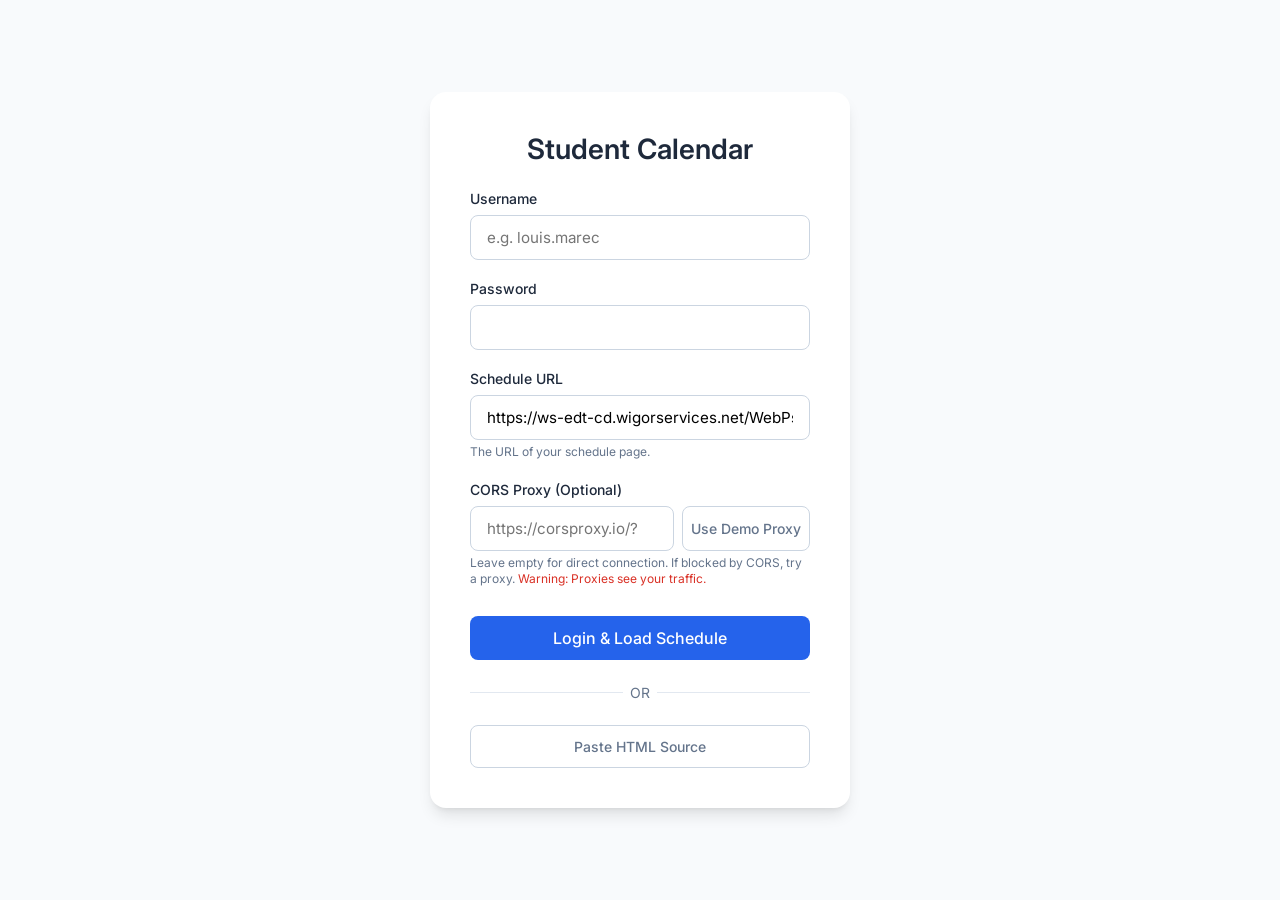
<file: index.html>
<!DOCTYPE html>
<html lang="en">
<head>
    <meta charset="UTF-8">
    <meta name="viewport" content="width=device-width, initial-scale=1.0">
    <meta name="theme-color" content="#ffffff">
    <title>Student Calendar</title>
    <link rel="preconnect" href="https://fonts.googleapis.com">
    <link rel="preconnect" href="https://fonts.gstatic.com" crossorigin>
    <link href="https://fonts.googleapis.com/css2?family=Inter:wght@300;400;500;600&display=swap" rel="stylesheet">
    <link rel="stylesheet" href="static/css/style.css">
    <link href="https://fonts.googleapis.com/icon?family=Material+Icons" rel="stylesheet">
    <!-- Day.js for easier date manipulation -->
    <!-- <script src="https://cdn.jsdelivr.net/npm/dayjs@1/dayjs.min.js"></script> -->
</head>
<body>
    <div id="login-view" class="login-container">
        <h1>Student Calendar</h1>
        <div id="error-msg" class="error" style="display:none"></div>

        <form id="login-form">
            <div class="form-group">
                <label for="username">Username</label>
                <input type="text" id="username" name="username" required placeholder="e.g. louis.marec">
            </div>
            <div class="form-group">
                <label for="password">Password</label>
                <input type="password" id="password" name="password" required>
            </div>
            <div class="form-group">
                <label for="url">Schedule URL</label>
                <input type="url" id="url" name="url" value="https://ws-edt-cd.wigorservices.net/WebPsDyn.aspx?Action=posEDTLMS&serverID=C&Tel=louis.marec&date=11/17/2025" required>
                <div class="hint">The URL of your schedule page.</div>
            </div>
            <div class="form-group">
                <label for="proxy">CORS Proxy (Optional)</label>
                <div style="display: flex; gap: 0.5rem;">
                    <input type="text" id="proxy" name="proxy" placeholder="https://corsproxy.io/?" style="flex: 1;">
                    <button type="button" id="use-proxy-btn" class="secondary-btn" style="width: auto; padding: 0.5rem;">Use Demo Proxy</button>
                </div>
                <div class="hint">
                    Leave empty for direct connection. If blocked by CORS, try a proxy.
                    <span style="color: #d93025;">Warning: Proxies see your traffic.</span>
                </div>
            </div>
            <button type="submit" id="loginBtn">Login & Load Schedule</button>
        </form>

        <div class="divider">OR</div>

        <button id="manual-btn" class="secondary-btn">Paste HTML Source</button>

        <div id="loading" style="display:none; text-align:center; margin-top:1rem;">
            Loading... This may take a few seconds.
        </div>
    </div>

    <div id="manual-view" class="login-container" style="display:none">
        <h1>Paste Source Code</h1>
        <p>Go to your schedule page, press <code>Ctrl+U</code>, copy everything, and paste it here.</p>
        <textarea id="html-source" rows="10" style="width:100%"></textarea>
        <button id="parse-btn" style="margin-top:1rem">Load Schedule</button>
        <button id="back-btn" class="text-btn" style="margin-top:0.5rem">Back</button>
    </div>

    <div id="app-view" class="app-container" style="display:none">
        <header class="header">
            <!-- <button id="menu-btn" class="icon-btn"><span class="material-icons">menu</span></button> -->
            <div class="calendar-nav">
                <button id="prev-day" class="icon-btn"><span class="material-icons">chevron_left</span></button>
                <h2 id="current-date">Today</h2>
                <button id="next-day" class="icon-btn"><span class="material-icons">chevron_right</span></button>
            </div>
            <button id="today-btn" class="text-btn">Today</button>
            <div class="spacer"></div>
            <button id="logout-btn" class="text-btn" style="color: #1a73e8;">Logout</button>
        </header>

        <div class="main-content">
            <div class="time-column">
                <!-- Time slots generated by JS -->
            </div>
            <div class="events-column" id="events-container">
                <!-- Events generated by JS -->
                <div class="grid-lines" id="grid-lines"></div>
            </div>
        </div>
    </div>

    <script src="static/js/main.js"></script>
</body>
</html>
</file>
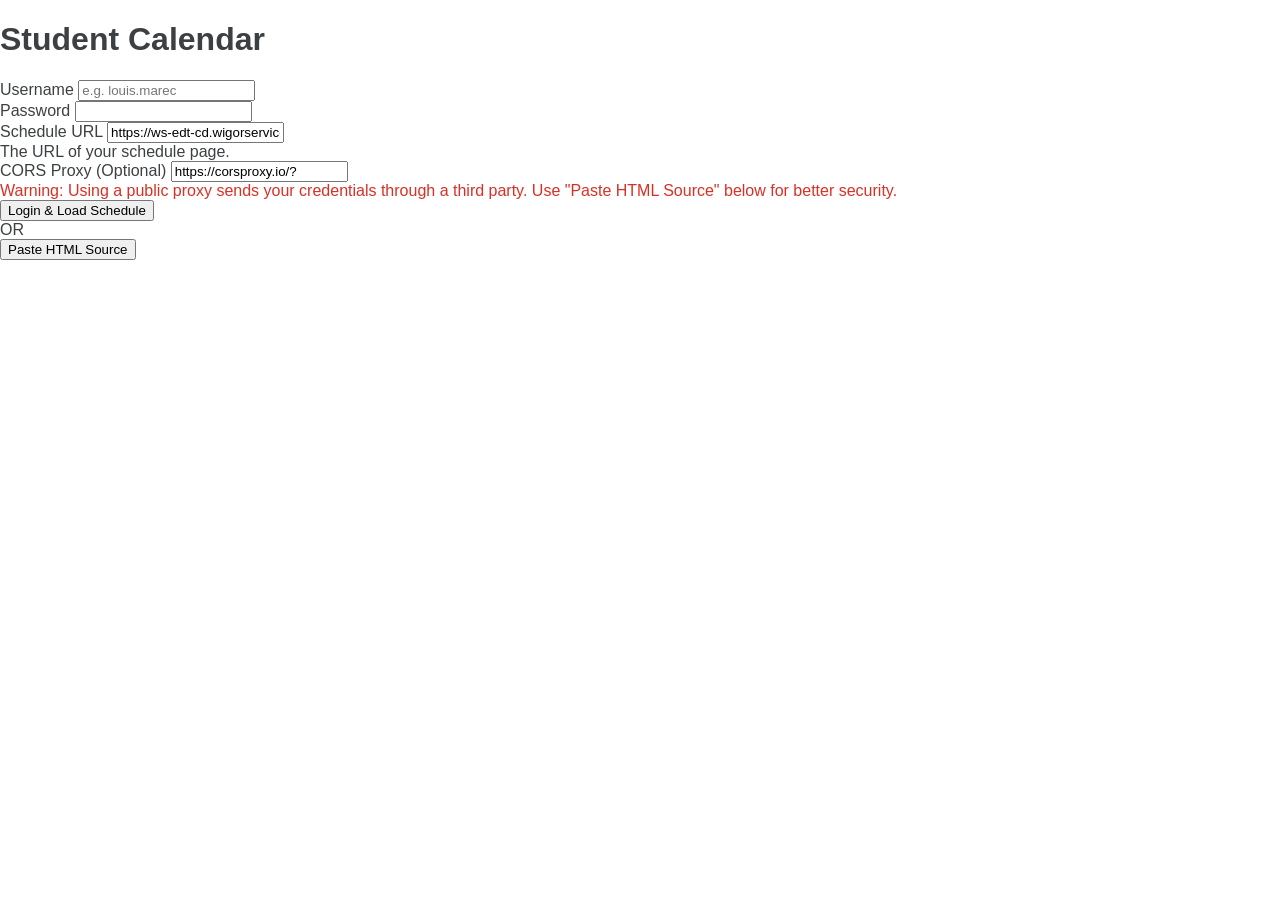
<file: webapp/index.html>
<!DOCTYPE html>
<html lang="en">
<head>
    <meta charset="UTF-8">
    <meta name="viewport" content="width=device-width, initial-scale=1.0">
    <title>Student Calendar</title>
    <link rel="stylesheet" href="static/css/style.css">
    <link href="https://fonts.googleapis.com/icon?family=Material+Icons" rel="stylesheet">
    <!-- Day.js for easier date manipulation -->
    <!-- <script src="https://cdn.jsdelivr.net/npm/dayjs@1/dayjs.min.js"></script> -->
</head>
<body>
    <div id="login-view" class="login-container">
        <h1>Student Calendar</h1>
        <div id="error-msg" class="error" style="display:none"></div>

        <form id="login-form">
            <div class="form-group">
                <label for="username">Username</label>
                <input type="text" id="username" name="username" required placeholder="e.g. louis.marec">
            </div>
            <div class="form-group">
                <label for="password">Password</label>
                <input type="password" id="password" name="password" required>
            </div>
            <div class="form-group">
                <label for="url">Schedule URL</label>
                <input type="url" id="url" name="url" value="https://ws-edt-cd.wigorservices.net/WebPsDyn.aspx?Action=posEDTLMS&serverID=C&Tel=louis.marec&date=11/17/2025" required>
                <div class="hint">The URL of your schedule page.</div>
            </div>
            <div class="form-group">
                <label for="proxy">CORS Proxy (Optional)</label>
                <input type="text" id="proxy" name="proxy" value="https://corsproxy.io/?">
                <div class="hint" style="color: #d93025;">
                    Warning: Using a public proxy sends your credentials through a third party.
                    Use "Paste HTML Source" below for better security.
                </div>
            </div>
            <button type="submit" id="loginBtn">Login & Load Schedule</button>
        </form>

        <div class="divider">OR</div>

        <button id="manual-btn" class="secondary-btn">Paste HTML Source</button>

        <div id="loading" style="display:none; text-align:center; margin-top:1rem;">
            Loading... This may take a few seconds.
        </div>
    </div>

    <div id="manual-view" class="login-container" style="display:none">
        <h1>Paste Source Code</h1>
        <p>Go to your schedule page, press <code>Ctrl+U</code>, copy everything, and paste it here.</p>
        <textarea id="html-source" rows="10" style="width:100%"></textarea>
        <button id="parse-btn" style="margin-top:1rem">Load Schedule</button>
        <button id="back-btn" class="text-btn" style="margin-top:0.5rem">Back</button>
    </div>

    <div id="app-view" class="app-container" style="display:none">
        <header class="header">
            <!-- <button id="menu-btn" class="icon-btn"><span class="material-icons">menu</span></button> -->
            <div class="calendar-nav">
                <button id="prev-day" class="icon-btn"><span class="material-icons">chevron_left</span></button>
                <h2 id="current-date">Today</h2>
                <button id="next-day" class="icon-btn"><span class="material-icons">chevron_right</span></button>
            </div>
            <button id="today-btn" class="text-btn">Today</button>
            <div class="spacer"></div>
            <button id="logout-btn" class="text-btn" style="color: #1a73e8;">Logout</button>
        </header>

        <div class="main-content">
            <div class="time-column">
                <!-- Time slots generated by JS -->
            </div>
            <div class="events-column" id="events-container">
                <!-- Events generated by JS -->
                <div class="grid-lines" id="grid-lines"></div>
            </div>
        </div>
    </div>

    <script src="static/js/main.js"></script>
</body>
</html>
</file>
<file: static/css/style.css>
:root {
    /* Brand Colors */
    --primary-color: #2563eb; /* Vibrant Blue */
    --primary-hover: #1d4ed8;
    --secondary-color: #64748b;
    --background-color: #f8fafc;
    --surface-color: #ffffff;

    /* Text Colors */
    --text-primary: #1e293b;
    --text-secondary: #64748b;

    /* Layout */
    --header-height: 72px;
    --time-col-width: 70px;
    --grid-line-color: #e2e8f0;
    --border-radius-sm: 8px;
    --border-radius-md: 12px;
    --border-radius-lg: 16px;

    /* Shadows */
    --shadow-sm: 0 1px 2px 0 rgb(0 0 0 / 0.05);
    --shadow-md: 0 4px 6px -1px rgb(0 0 0 / 0.1), 0 2px 4px -2px rgb(0 0 0 / 0.1);
    --shadow-lg: 0 10px 15px -3px rgb(0 0 0 / 0.1), 0 4px 6px -4px rgb(0 0 0 / 0.1);
}

* {
    box-sizing: border-box;
}

body {
    margin: 0;
    font-family: 'Inter', system-ui, -apple-system, sans-serif;
    color: var(--text-primary);
    background-color: var(--background-color);
    overflow: hidden;
    height: 100vh;
    display: flex;
    flex-direction: column;
    -webkit-font-smoothing: antialiased;
}

/* --- Login & Manual Views --- */

.login-container {
    max-width: 420px;
    margin: auto;
    padding: 2.5rem;
    background: var(--surface-color);
    border-radius: var(--border-radius-lg);
    box-shadow: var(--shadow-lg);
    width: 90%;
    animation: fadeIn 0.4s ease-out;
}

@keyframes fadeIn {
    from { opacity: 0; transform: translateY(10px); }
    to { opacity: 1; transform: translateY(0); }
}

.login-container h1 {
    margin-top: 0;
    margin-bottom: 1.5rem;
    font-size: 1.75rem;
    font-weight: 600;
    color: var(--text-primary);
    text-align: center;
}

.form-group {
    margin-bottom: 1.25rem;
}

.form-group label {
    display: block;
    margin-bottom: 0.5rem;
    font-weight: 500;
    font-size: 0.875rem;
    color: var(--text-primary);
}

.form-group input {
    width: 100%;
    padding: 0.75rem 1rem;
    border: 1px solid #cbd5e1;
    border-radius: var(--border-radius-sm);
    font-family: inherit;
    font-size: 0.95rem;
    transition: all 0.2s;
    outline: none;
}

.form-group input:focus {
    border-color: var(--primary-color);
    box-shadow: 0 0 0 3px rgba(37, 99, 235, 0.1);
}

.hint {
    font-size: 0.75rem;
    color: var(--text-secondary);
    margin-top: 0.25rem;
    line-height: 1.4;
}

button {
    font-family: inherit;
    font-weight: 500;
    cursor: pointer;
    transition: all 0.2s;
}

#loginBtn, #parse-btn {
    width: 100%;
    background-color: var(--primary-color);
    color: white;
    border: none;
    padding: 0.75rem;
    border-radius: var(--border-radius-sm);
    font-size: 1rem;
    margin-top: 0.5rem;
}

#loginBtn:hover, #parse-btn:hover {
    background-color: var(--primary-hover);
    transform: translateY(-1px);
    box-shadow: var(--shadow-md);
}

#loginBtn:disabled {
    opacity: 0.7;
    cursor: not-allowed;
    transform: none;
}

.secondary-btn {
    background: transparent;
    color: var(--text-secondary);
    border: 1px solid #cbd5e1;
    padding: 0.5rem 1rem;
    border-radius: var(--border-radius-sm);
    font-size: 0.875rem;
}

.secondary-btn:hover {
    background: #f1f5f9;
    color: var(--text-primary);
    border-color: #94a3b8;
}

.divider {
    display: flex;
    align-items: center;
    text-align: center;
    margin: 1.5rem 0;
    color: var(--text-secondary);
    font-size: 0.875rem;
}

.divider::before, .divider::after {
    content: '';
    flex: 1;
    border-bottom: 1px solid #e2e8f0;
}

.divider::before { margin-right: 0.5em; }
.divider::after { margin-left: 0.5em; }

#manual-btn {
    width: 100%;
    padding: 0.75rem;
}

.error {
    background-color: #fee2e2;
    color: #991b1b;
    padding: 0.75rem;
    border-radius: var(--border-radius-sm);
    margin-bottom: 1rem;
    font-size: 0.875rem;
    border: 1px solid #fecaca;
}

textarea {
    width: 100%;
    padding: 1rem;
    border: 1px solid #cbd5e1;
    border-radius: var(--border-radius-sm);
    font-family: monospace;
    font-size: 0.85rem;
    resize: vertical;
}

/* --- App View --- */

.app-container {
    display: flex;
    flex-direction: column;
    height: 100%;
    background-color: var(--surface-color);
}

.header {
    height: var(--header-height);
    display: flex;
    align-items: center;
    padding: 0 1.5rem;
    border-bottom: 1px solid var(--grid-line-color);
    background: rgba(255, 255, 255, 0.9);
    backdrop-filter: blur(8px);
    z-index: 10;
}

.calendar-nav {
    display: flex;
    align-items: center;
    gap: 0.5rem;
}

#current-date {
    margin: 0 1rem;
    font-size: 1.25rem;
    font-weight: 600;
    min-width: 180px;
    text-align: center;
    color: var(--text-primary);
}

.icon-btn {
    background: transparent;
    border: 1px solid transparent;
    cursor: pointer;
    padding: 8px;
    border-radius: 50%;
    color: var(--text-secondary);
    display: flex;
    align-items: center;
    justify-content: center;
    transition: background 0.2s;
}

.icon-btn:hover {
    background-color: #f1f5f9;
    color: var(--text-primary);
}

.text-btn {
    background: transparent;
    border: 1px solid #cbd5e1;
    padding: 0.5rem 1rem;
    border-radius: var(--border-radius-sm);
    cursor: pointer;
    font-weight: 500;
    color: var(--text-primary);
    margin-left: 1rem;
    font-size: 0.875rem;
}

.text-btn:hover {
    background-color: #f1f5f9;
}

#logout-btn {
    color: var(--primary-color);
    border-color: transparent;
}

#logout-btn:hover {
    background-color: #eff6ff;
}

.spacer {
    flex: 1;
}

/* --- Calendar Grid --- */

.main-content {
    flex: 1;
    display: flex;
    overflow-y: auto;
    position: relative;
    /* Custom Scrollbar */
    scrollbar-width: thin;
    scrollbar-color: #cbd5e1 transparent;
}

.main-content::-webkit-scrollbar {
    width: 6px;
}

.main-content::-webkit-scrollbar-track {
    background: transparent;
}

.main-content::-webkit-scrollbar-thumb {
    background-color: #cbd5e1;
    border-radius: 20px;
}

.time-column {
    width: var(--time-col-width);
    border-right: 1px solid var(--grid-line-color);
    flex-shrink: 0;
    position: sticky;
    left: 0;
    background: var(--surface-color);
    z-index: 5;
    padding-top: 10px; /* Offset for better alignment */
}

.time-slot {
    height: 60px;
    display: flex;
    align-items: flex-start; /* Align time to top of slot */
    justify-content: center;
    font-size: 0.75rem;
    color: var(--text-secondary);
    font-weight: 500;
    transform: translateY(-8px); /* Center on line */
}

.events-column {
    flex: 1;
    position: relative;
    min-width: 0;
    background-color: #fafafa;
    /* Dot pattern background */
    background-image: radial-gradient(#e2e8f0 1px, transparent 1px);
    background-size: 20px 20px;
}

.grid-lines {
    position: absolute;
    top: 0;
    left: 0;
    right: 0;
    bottom: 0;
    pointer-events: none;
}

.grid-line {
    height: 60px;
    border-bottom: 1px solid var(--grid-line-color);
    box-sizing: border-box;
}

/* --- Events --- */

.event-card {
    position: absolute;
    left: 8px;
    right: 16px;
    border-radius: var(--border-radius-sm);
    padding: 8px 12px;
    font-size: 0.85rem;
    overflow: hidden;
    cursor: pointer;
    box-shadow: var(--shadow-sm);
    color: white;
    transition: transform 0.2s, box-shadow 0.2s;
    border-left: 4px solid rgba(0,0,0,0.15);
    z-index: 1;
}

.event-card:hover {
    transform: scale(1.01);
    box-shadow: var(--shadow-md);
    z-index: 2;
}

.event-title {
    font-weight: 600;
    margin-bottom: 2px;
    font-size: 0.9rem;
    line-height: 1.2;
}

.event-time {
    font-size: 0.75rem;
    opacity: 0.9;
    margin-bottom: 4px;
}

.event-location {
    font-size: 0.75rem;
    display: flex;
    align-items: center;
    gap: 4px;
    opacity: 0.95;
    margin-top: 4px;
    background: rgba(0,0,0,0.1);
    padding: 2px 6px;
    border-radius: 4px;
    width: fit-content;
}

/* Mobile adjustments */
@media (max-width: 600px) {
    :root {
        --header-height: 60px;
        --time-col-width: 50px;
    }

    .login-container {
        padding: 1.5rem;
        width: 100%;
        border-radius: 0;
        box-shadow: none;
        height: 100vh;
        display: flex;
        flex-direction: column;
        justify-content: center;
    }

    .header {
        padding: 0 0.75rem;
    }

    #current-date {
        font-size: 1rem;
        min-width: auto;
        margin: 0 0.5rem;
    }

    .text-btn {
        display: none;
    }

    #logout-btn {
        display: block; /* ensure logout is visible or maybe icon */
        padding: 0.5rem;
    }

    .event-card {
        padding: 4px 6px;
        left: 4px;
        right: 4px;
    }

    .event-title {
        font-size: 0.8rem;
    }
}
</file>
<file: webapp/static/css/style.css>
:root {
    --primary-color: #1a73e8;
    --header-height: 64px;
    --time-col-width: 60px;
    --grid-line-color: #dadce0;
    --text-color: #3c4043;
}

body {
    margin: 0;
    font-family: 'Roboto', 'Segoe UI', sans-serif;
    color: var(--text-color);
    overflow: hidden; /* App-like feel */
    height: 100vh;
    display: flex;
    flex-direction: column;
}

.app-container {
    display: flex;
    flex-direction: column;
    height: 100%;
}

.header {
    height: var(--header-height);
    display: flex;
    align-items: center;
    padding: 0 1rem;
    border-bottom: 1px solid var(--grid-line-color);
    background: white;
    box-shadow: 0 1px 2px rgba(0,0,0,0.1);
    z-index: 10;
}

.calendar-nav {
    display: flex;
    align-items: center;
    margin-left: 1rem;
}

#current-date {
    margin: 0 1rem;
    font-size: 1.25rem;
    font-weight: 400;
    min-width: 150px;
    text-align: center;
}

.icon-btn {
    background: none;
    border: none;
    cursor: pointer;
    padding: 8px;
    border-radius: 50%;
    color: #5f6368;
    display: flex;
    align-items: center;
    justify-content: center;
}

.icon-btn:hover {
    background-color: #f1f3f4;
}

.text-btn {
    background: none;
    border: 1px solid var(--grid-line-color);
    padding: 0.5rem 1rem;
    border-radius: 4px;
    cursor: pointer;
    font-weight: 500;
    color: #3c4043;
    margin-left: 1rem;
}

.text-btn:hover {
    background-color: #f1f3f4;
}

.spacer {
    flex: 1;
}

.logout-btn {
    text-decoration: none;
    color: #1a73e8;
    font-weight: 500;
}

.main-content {
    flex: 1;
    display: flex;
    overflow-y: auto;
    position: relative;
}

.time-column {
    width: var(--time-col-width);
    border-right: 1px solid var(--grid-line-color);
    flex-shrink: 0;
    position: sticky;
    left: 0;
    background: white;
    z-index: 5;
}

.time-slot {
    height: 60px; /* 1 hour height */
    border-bottom: 1px solid transparent; /* Just for spacing */
    display: flex;
    align-items: start;
    justify-content: center;
    font-size: 0.75rem;
    color: #70757a;
    position: relative;
    top: -6px; /* Align text with grid line */
}

.events-column {
    flex: 1;
    position: relative;
    min-width: 0; /* Allow shrinking */
}

.grid-lines {
    position: absolute;
    top: 0;
    left: 0;
    right: 0;
    bottom: 0;
    pointer-events: none;
}

.grid-line {
    height: 60px;
    border-bottom: 1px solid var(--grid-line-color);
    box-sizing: border-box;
}

.event-card {
    position: absolute;
    left: 4px;
    right: 12px;
    border-radius: 4px;
    padding: 4px 8px;
    font-size: 0.85rem;
    overflow: hidden;
    cursor: pointer;
    box-shadow: 0 1px 2px rgba(0,0,0,0.1);
    color: white; /* Assuming dark backgrounds */
    border-left: 4px solid rgba(0,0,0,0.2);
}

.event-title {
    font-weight: 600;
    margin-bottom: 2px;
}

.event-time {
    font-size: 0.75rem;
    opacity: 0.9;
}

.event-location {
    font-size: 0.75rem;
    font-style: italic;
    margin-top: 2px;
}

/* Mobile adjustments */
@media (max-width: 600px) {
    .header {
        padding: 0 0.5rem;
    }
    #current-date {
        font-size: 1rem;
        min-width: auto;
        margin: 0 0.5rem;
    }
    .text-btn {
        display: none; /* Hide 'Today' text button on small screens */
    }
    .event-card {
        font-size: 0.75rem;
    }
}
</file>
